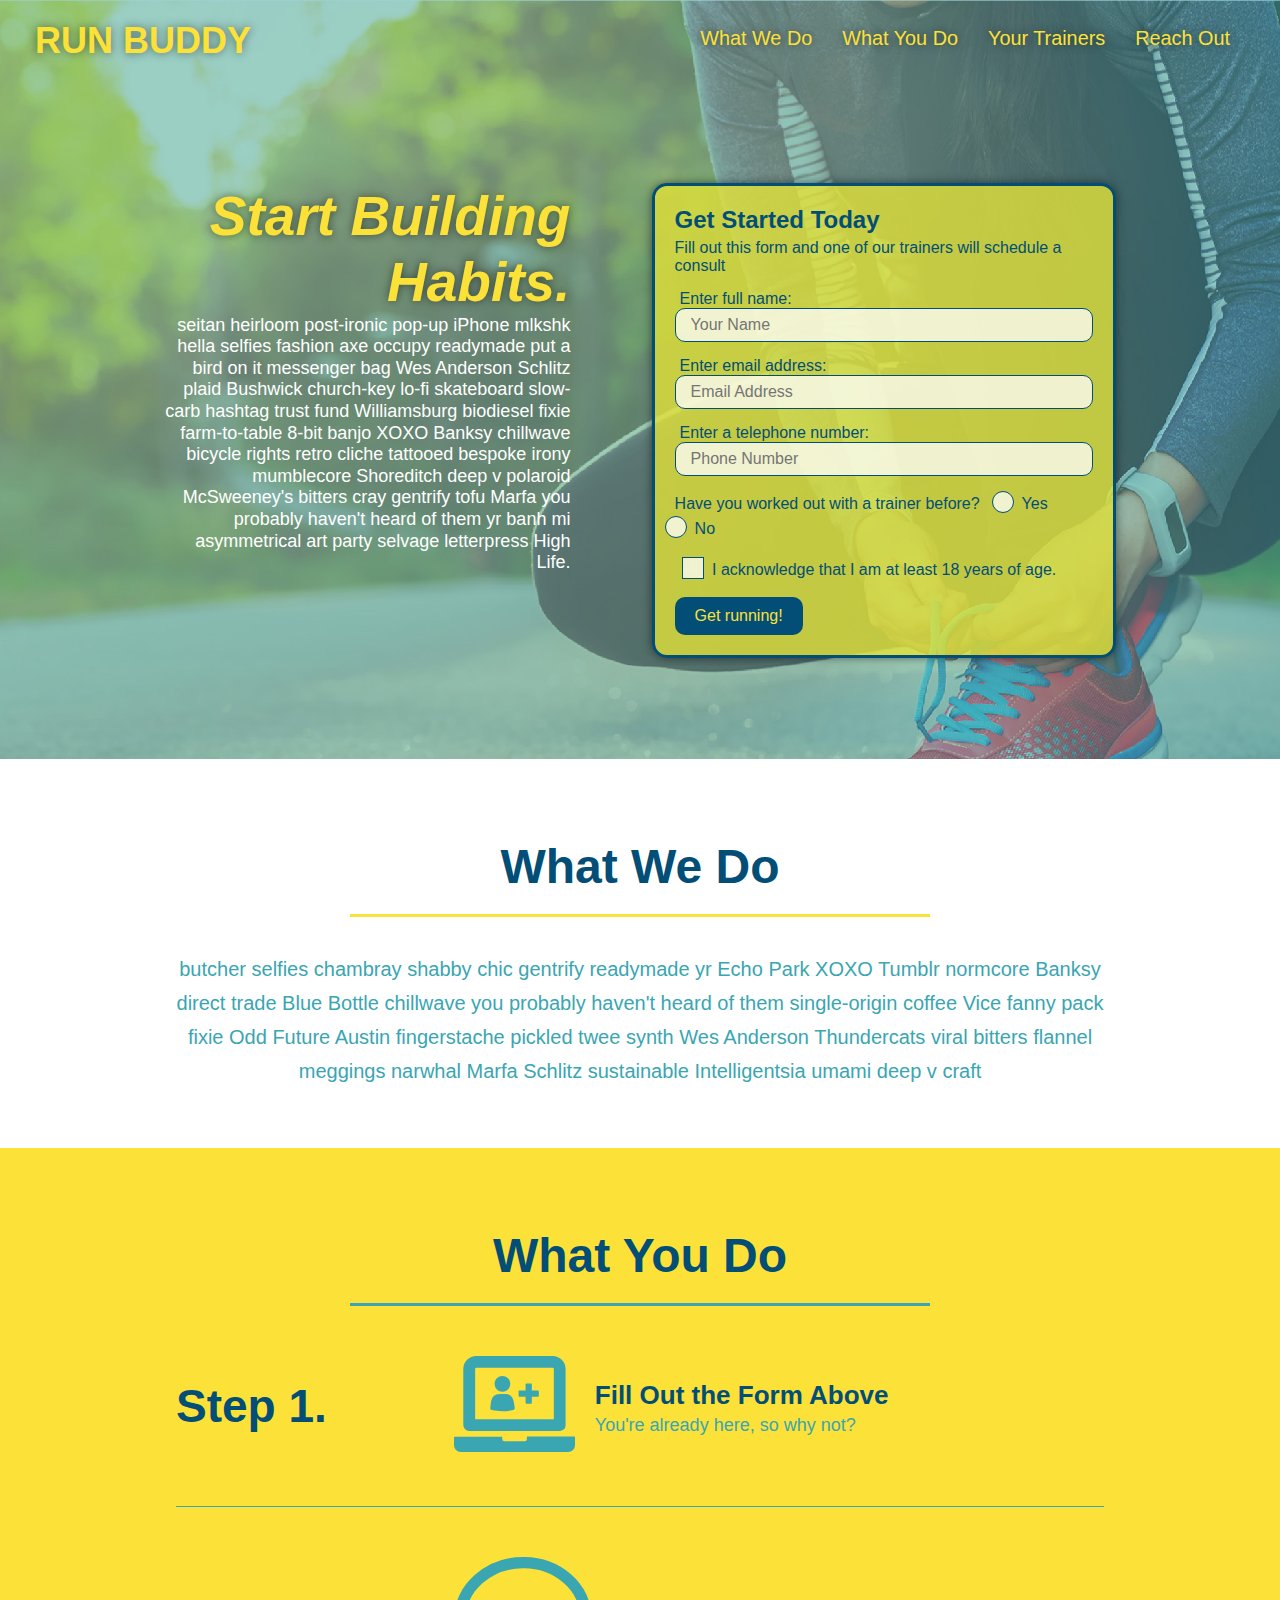
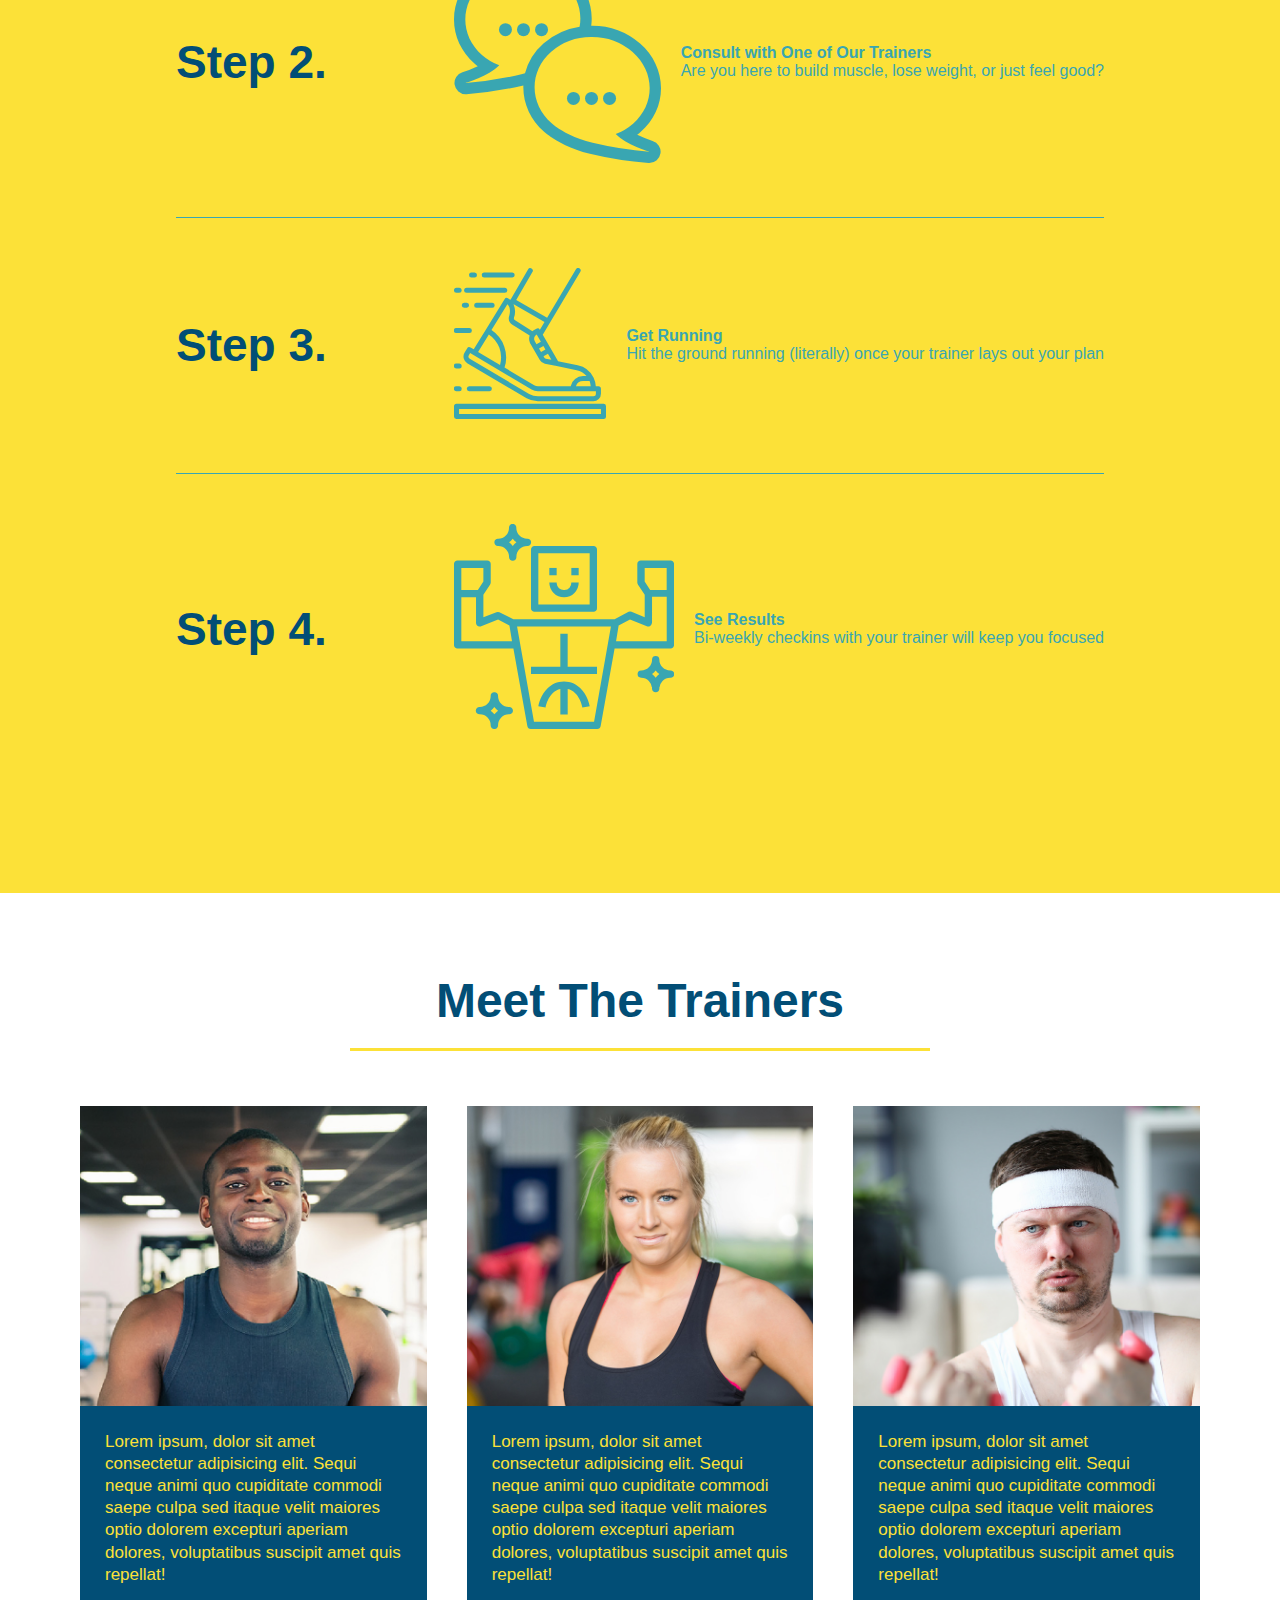
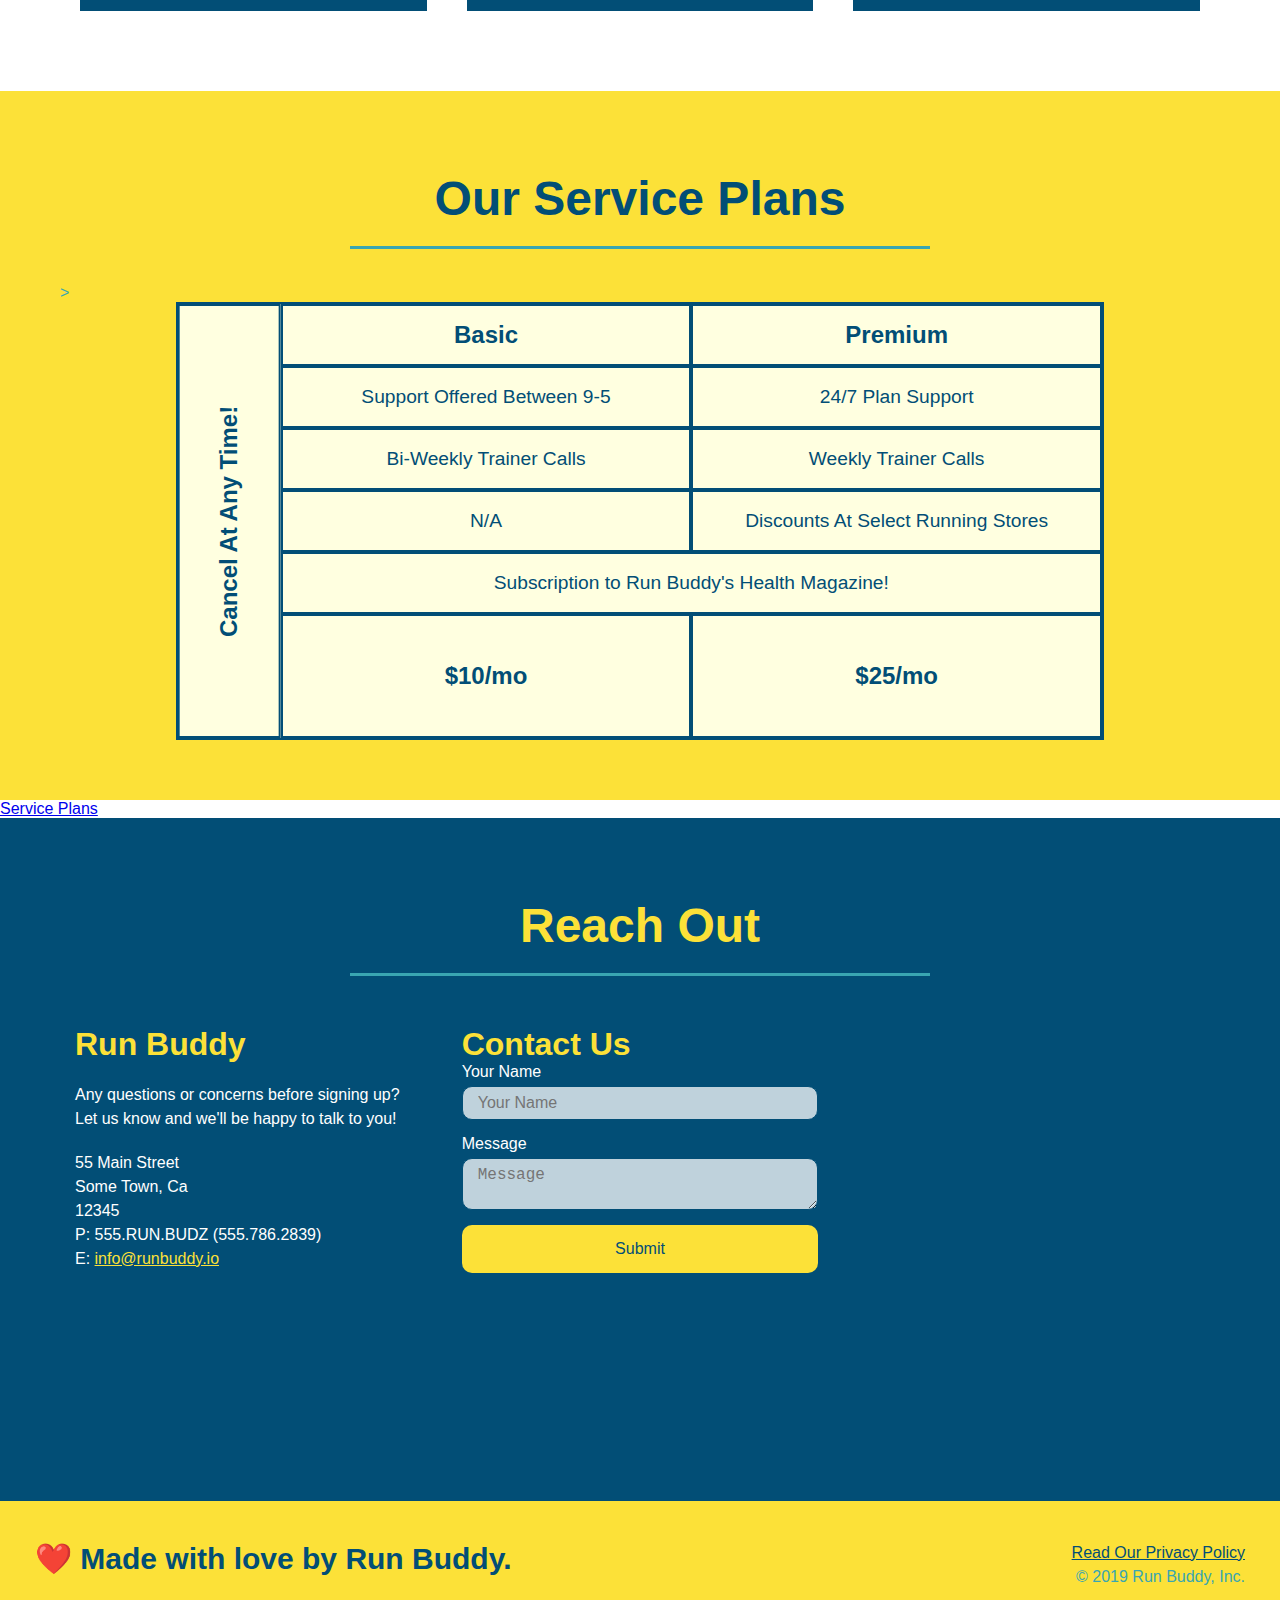
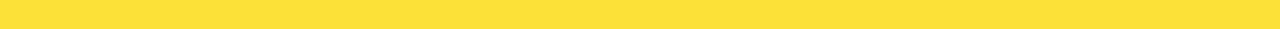
<file: index.html>
<!DOCTYPE html>
<html lang="en">

<head>
  <meta charset="UTF-8" />
  <meta name="viewport" content="width=device-width, initial-scale=1.0" />
  <title> Run Buddy</title>
  <link rel="stylesheet" href="./assets/css/style.css" />
</head>

<body>
        <!-- navigation -->
  <header>
    <h1>
      <a href="/">
        RUN BUDDY
      </a>
    </h1>
    <nav><!-- Unordered list element -->
      <ul>
        <!-- List item element-->
        <li>
          <!-- Anchor element -->
          <a href="#what-we-do">What We Do</a>
        </li>
        <li>
          <a href="#what-you-do">What You Do</a>
        </li>
        <li>
          <a href="#your-trainers">Your Trainers</a>
        </li>
        <li>
          <a href="#reach-out">Reach Out</a>
        </li>
      </ul>
    </nav>
  </header>
  
  
  
  <section class="hero">
    <div class="hero-cta">
      <h2>Start Building Habits.</h2>
      <p>
        seitan heirloom post-ironic pop-up iPhone mlkshk hella selfies fashion axe occupy readymade put a bird on it messenger bag Wes Anderson Schlitz plaid Bushwick church-key lo-fi skateboard slow-carb hashtag trust fund Williamsburg biodiesel fixie farm-to-table 8-bit banjo XOXO Banksy chillwave bicycle rights retro cliche tattooed bespoke irony mumblecore Shoreditch deep v polaroid McSweeney's bitters cray gentrify tofu Marfa you probably haven't heard of them yr banh mi asymmetrical art party selvage letterpress High Life. 
      </p>
    </div>
    <div class="hero-form">
      <h3>Get Started Today</h3>
        <p>Fill out this form and one of our trainers will schedule a consult</p>
        <form>
          <label for="name">Enter full name:</label>
          <input type="text" placeholder="Your Name" name="name" id="name" class="form-input"/>
          <label for="email">Enter email address:</label>
          <input type="email" placeholder="Email Address" name="email" id="email" class="form-input"/>
          <label for="phone">Enter a telephone number:</label>
          <input type="tel" placeholder="Phone Number" name="phone" id="phone" class="form-input"/>
          <p>
            Have you worked out with a trainer before?
            <span class="radio-wrapper">
              <input type="radio" name="trainer-confirm" id="trainer-yes" />
              <label for="trainer-yes">Yes</label>
            </span>
            <span class="radio-wrapper">
              <input type="radio" name="trainer-confirm" id="trainer-no" />
              <label for="trainer-no">No</label>
            </span>
          </p>
          <p>
            <span class="checkbox-wrapper">
              <input type="checkbox" name="age-confirm" id="checkbox" />
              <label for="checkbox">I acknowledge that I am at least 18 years of age.</label>
            </span>
          </p>
            <button type="submit">
               Get running!
            </button>
        </form>
      </div>
    </section>
            
    <!-- "what we do" section -->
    <section id="what-we-do" class="intro">
      <div class="flexrow">
        <h2 class="section-title primary-border">
          What We Do
        </h2>
      </div>
      <div class="flex-row">
        <p>
          butcher selfies chambray shabby chic gentrify readymade yr Echo Park XOXO Tumblr normcore Banksy direct trade Blue Bottle chillwave you probably haven't heard of them single-origin coffee Vice fanny pack fixie Odd Future Austin fingerstache pickled twee synth Wes Anderson Thundercats viral bitters flannel meggings narwhal Marfa Schlitz sustainable Intelligentsia umami deep v craft
        </p>
      </div>
   
    </section>
            
    <!-- "what you do" section -->
    <section id="what-you-do" class="steps">
      <div class="flexrow">
        <h2 class="section-title secondary-border">
          What You Do
        </h2>
      </div>
      
      <div class="step">
        <h3>Step 1.</h3>
        <div class="step-info">
          <div class="step-img">
            <img src="./assets/images/step-1.svg" alt="" />
          </div>
          <div class="step-text">
          <h4>Fill Out the Form Above</h4>
          <p>You're already here, so why not?</p>
          </div>
        </div>
      </div>

      <div class="step">
        <h3>Step 2.</h3>
        <div class="step-info">
          <div class="step-img">
            <img src="./assets/images/step-2.svg" alt="" />
          </div>
          <div class="step=text">
            <h4>Consult with One of Our Trainers</h4>
            <p>Are you here to build muscle, lose weight, or just feel good?</p>
          </div>
        </div>  
      </div>

      <div class="step">
        <h3>Step 3.</h3>
        <div class="step-info">
          <div class="step-img">
            <img src="./assets/images/step-3.svg" alt="" />
          </div>
          <div class="step=text">
            <h4>Get Running</h4>
            <p>Hit the ground running (literally) once your trainer lays out your plan</p>
          </div>
        </div>  
      </div>
      <div class="step">
        <h3>Step 4.</h3>
        <div class="step-info">
          <div class="step-img">
            <img src="./assets/images/step-4.svg" alt="" />
          </div>
          <div class="step=text">
            <h4>See Results</h4>
            <p>Bi-weekly checkins with your trainer will keep you focused</p>
          </div>
        </div>  
      </div>
      
     </section>

     <!-- "meet the trainers" section -->
    <section id="your-trainers">
      <div class="flexrow">
        <h2 class="section-title primary-border">
          Meet The Trainers
        </h2>
      </div>
      <div class="trainers">
        <article class="trainer">
          <div class="trainer-img trainer-1">
            <div>
              <h3>Arron Stephens</h3>
              <h4>Speed / Strength</h4>
            </div>
          </div>
          <div class="trainer-bio">
            <h3>Arron Stephens</h3>
            <h4>Speed / Strength</h4>
            <p>
              Lorem ipsum, dolor sit amet consectetur adipisicing elit. Sequi neque animi quo cupiditate commodi saepe culpa sed itaque velit maiores optio dolorem excepturi aperiam dolores, voluptatibus suscipit amet quis repellat!
            </p>
          </div>
        </article>
        <!-- "trainer update example" section -->
        <article class="trainer">
          <div class="trainer-img trainer-2">
            <div>
              <h3>Joanna Gill</h3>
              <h4>Endurance</h4>
            </div>
          </div>
          <div class="trainer-bio">
            <h3>Joanna Gill</h3>
            <h4>Endurance</h4>
            <p>
              Lorem ipsum, dolor sit amet consectetur adipisicing elit. Sequi neque animi quo cupiditate commodi saepe culpa sed
              itaque velit maiores optio dolorem excepturi aperiam dolores, voluptatibus suscipit amet quis repellat!
            </p>
          </div>
        </article>

        <article class="trainer">
          <div class="trainer-img trainer-3">
            <div>
              <h3>Harry "the Headband" Smith</h3>
              <h4>Strength</h4>
            </div>
          </div>
          <div class="trainer-bio">
            <h3>Harry "the Headband" Smith</h3>
            <h4>Strength</h4>
            <p>
              Lorem ipsum, dolor sit amet consectetur adipisicing elit. Sequi neque animi quo cupiditate commodi saepe culpa sed
              itaque velit maiores optio dolorem excepturi aperiam dolores, voluptatibus suscipit amet quis repellat!
            </p>
          </div>
        </article>
  
      </div> 

    </section>
            
    <!-- "reach out" section -->
    <section id="service-plans" class="services">
      <h2 class="section-title secondary-border">
        Our Service Plans
      </h2>>
      <div class="service-grid-wrapper">
        <div class="service-grid-container">
          <!-- Headers -->
          <div class="service-grid-item grid-head basic">
            Basic
          </div>
          <div class="service-grid-item grid-head premium">
            Premium
          </div>
          <!-- Body -->
          <div class="service-grid-item basic">
            Support Offered Between 9-5
          </div>

          <div class="service-grid-item premium">
            24/7 Plan Support
          </div>

          <div class="service-grid-item basic">
            Bi-Weekly Trainer Calls
          </div>

          <div class="service-grid-item premium">
            Weekly Trainer Calls
          </div>

          <div class="service-grid-item basic">
            N/A
          </div>

          <div class="service-grid-item premium">
            Discounts At Select Running Stores
          </div>

          <div class="service-grid-item both">
            Subscription to Run Buddy's Health Magazine!
          </div>

          <div class="service-grid-item grid-price basic">
            $10/mo
          </div>

          <div class="service-grid-item grid-price premium">
            $25/mo
          </div>

          <div class="service-grid-item cancel">
            Cancel At Any Time!
          </div>
        </div> <!-- div service-grid-container -->
      </div> <!-- div service-grid-wrapper -->
    </section>
    <a href="service-plans">Service Plans</a>
     <section id="reach-out" class="contact">
       <div class="flexrow">
         <h2 class="section-title secondary-border">
         Reach Out</h2>
        </div>
      
      <div class="contact-info">
        <div> <h3>Run Buddy</h3>
          <p>
            Any questions or concerns before signing up?
            <br />
            Let us know and we'll be happy to talk to you!
          </p>
          <address>
            55 Main Street <br/>
            Some Town, Ca <br/>
            12345<br/>
            P: 555.RUN.BUDZ (555.786.2839)<br/>
            E: <a href="mailto:info@runbuddy.io">info@runbuddy.io</a>
          </address>
        </div>
        <div class="contact-form"> <h3>Contact Us</h3>
          <form>
             <label for="contact-name">Your Name</label>
             <input type="text" id="contact-name" placeholder="Your Name" />
        
             <label for="contact-message">Message</label>
             <textarea id="contact-message" placeholder="Message"></textarea>
        
             <button type="submit">Submit</button>
            </form>
          </div>
        <iframe src="https://www.google.com/maps/embed?pb=!1m18!1m12!1m3!1d3106.2788753518735!2d-77.05846094837553!3d38.87186095595262!2m3!1f0!2f0!3f0!3m2!1i1024!2i768!4f13.1!3m3!1m2!1s0x89b7b6df29ed2c27%3A0xaf83d0f8c013532f!2sThe%20Pentagon!5e0!3m2!1sen!2sus!4v1607640176854!5m2!1sen!2sus" 
        width="600" 
        height="450" 
        frameborder="0" 
        style="border:0;" 
        allowfullscreen="" 
        aria-hidden="false" 
        tabindex="0">
        </iframe>
      
      </div>
    </section>
            
    <!-- footer -->
     <footer>
      <h2>❤️ Made with love by Run Buddy.</h2>
        <div>
          <a href="#">Read Our Privacy Policy</a><br />
          &copy; 2019 Run Buddy, Inc.
        </div>
    </footer>
</body>
</html>
</file>
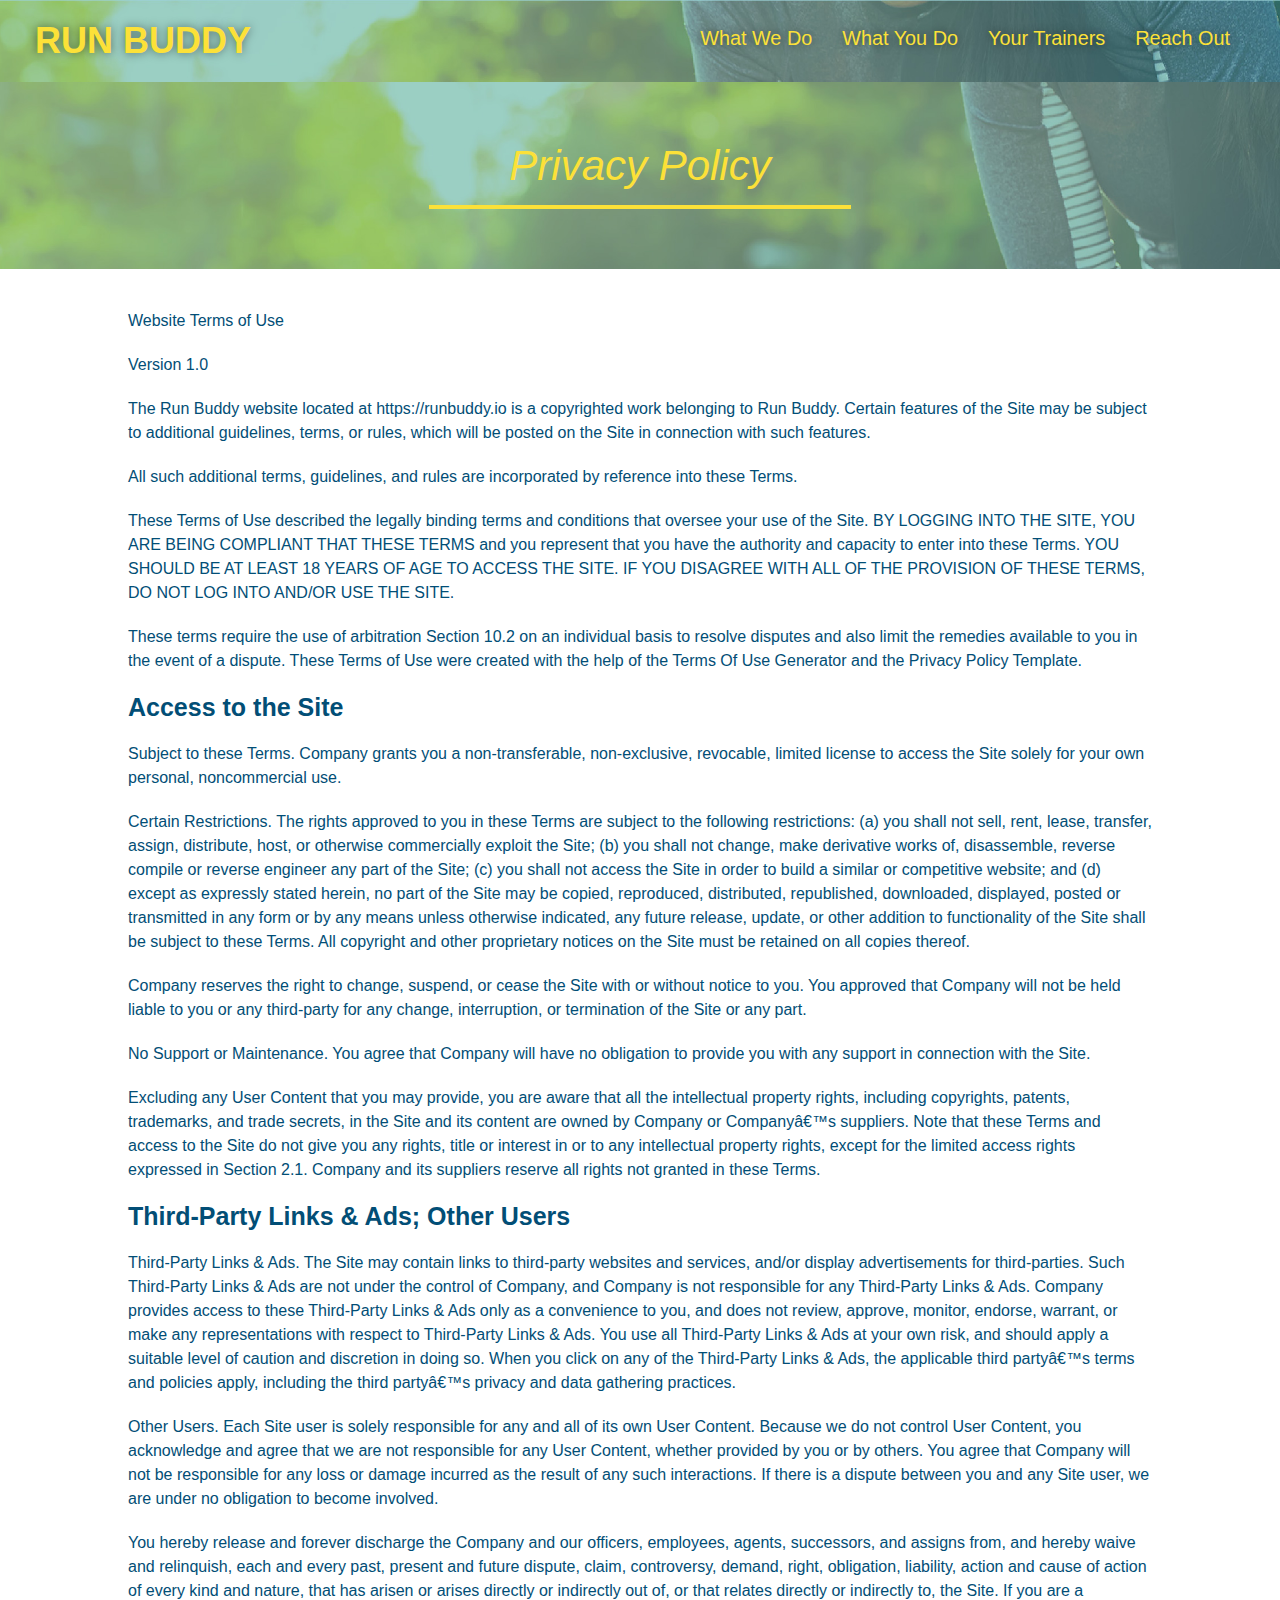
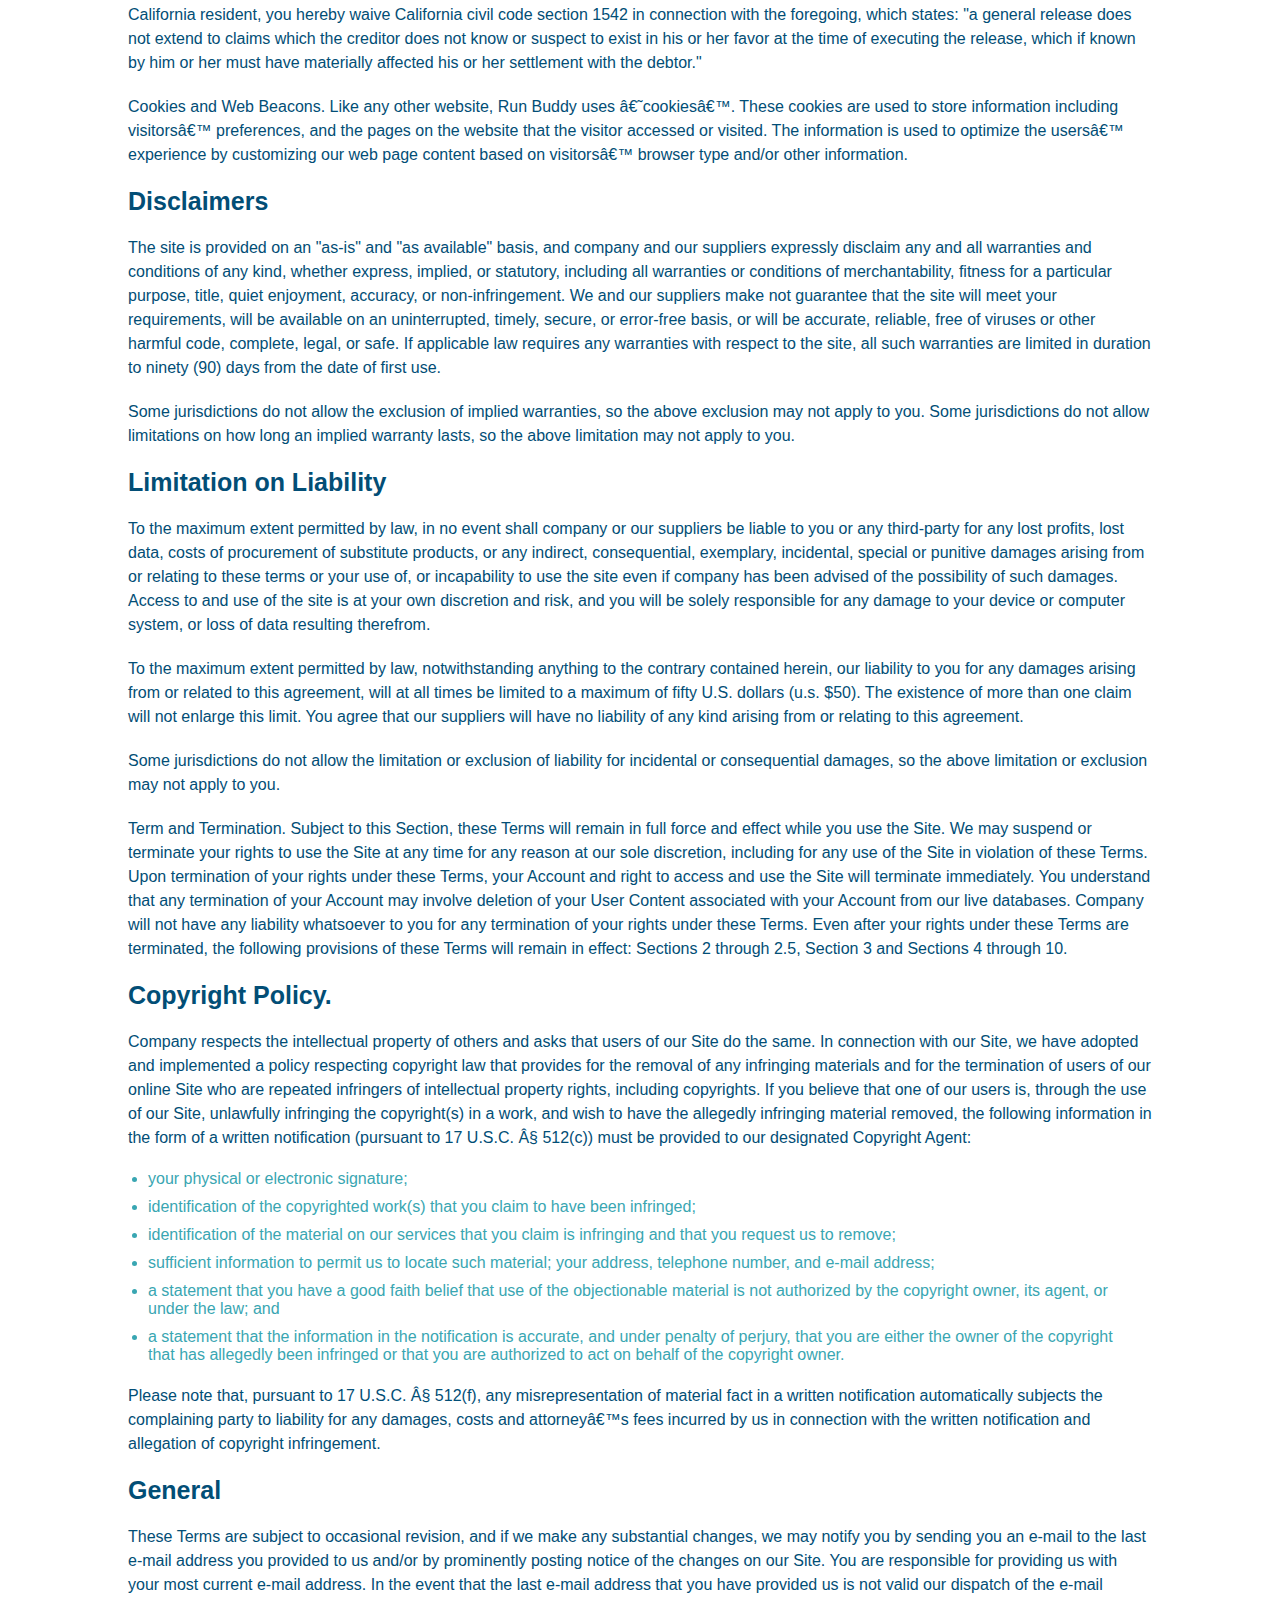
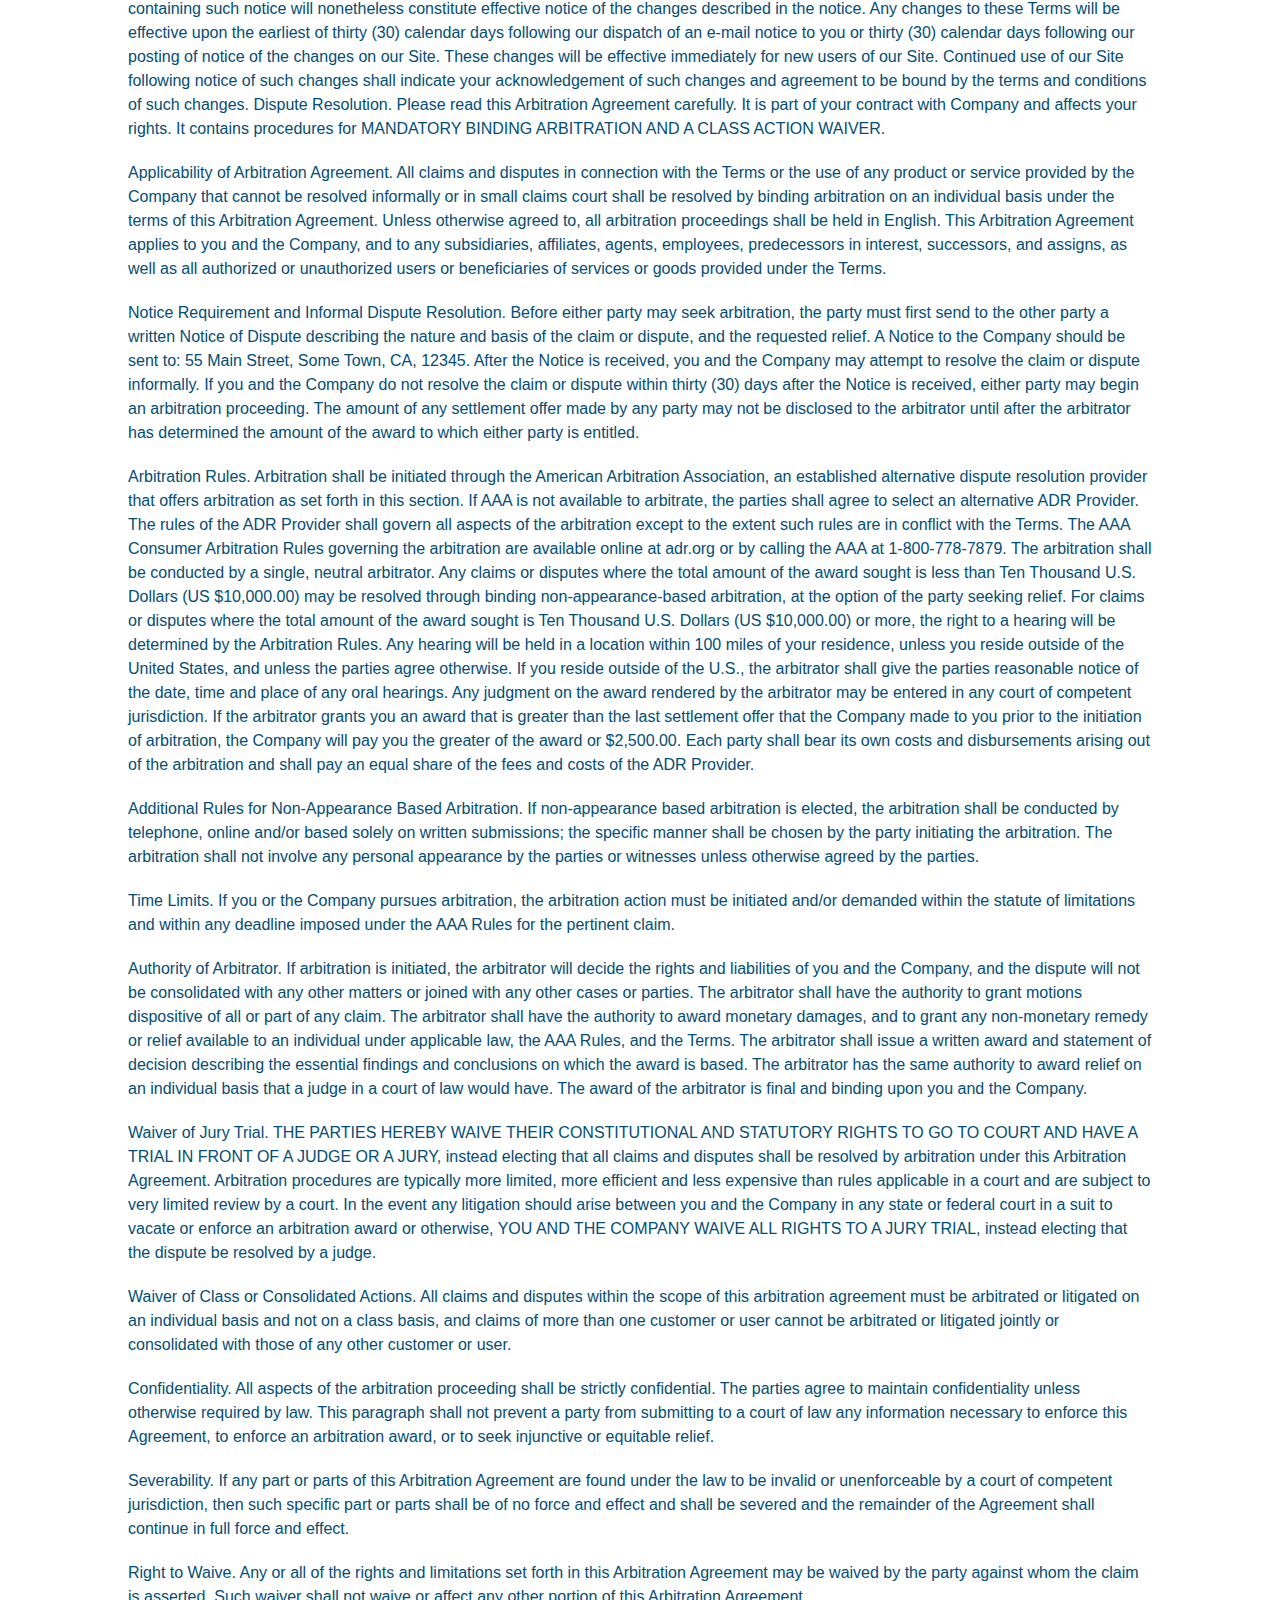
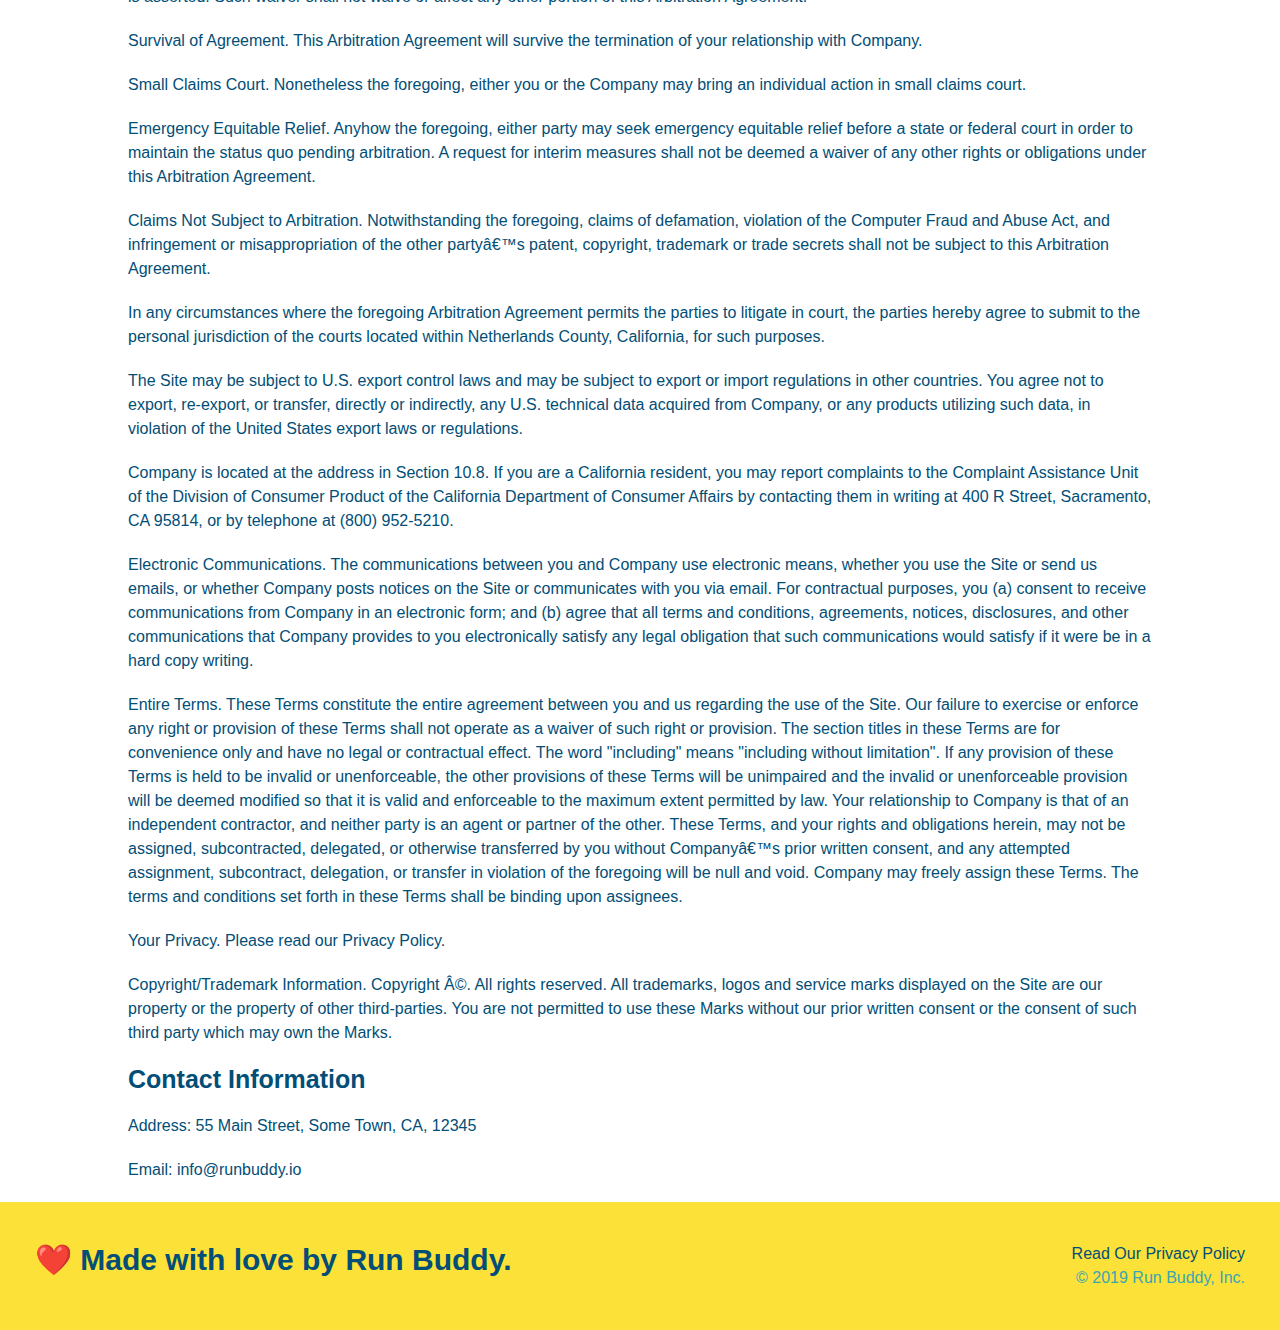
<file: privacy-policy.html>
<!DOCTYPE html>
<html lang="en">
  <head>
    <meta charset="UTF-8" />
    <title>Privacy Policy - Run Buddy</title>
    <link rel="stylesheet" href="./assets/css/style.css" />
    <link rel="stylesheet" href="./assets/css/secondary-styles.css" />
  </head>
  <body>
    <header>
        <h1>
          <a href="/">
            RUN BUDDY
          </a>
        </h1>
        <nav><!-- Unordered list element -->
          <ul>
            <!-- List item element-->
            <li>
              <!-- Anchor element -->
              <a href="./index.html#what-we-do">What We Do</a>
            </li>
            <li>
              <a href="./index.html#what-you-do">What You Do</a>
            </li>
            <li>
              <a href="./index.html#your-trainers">Your Trainers</a>
            </li>
            <li>
              <a href="./index.html#reach-out">Reach Out</a>
            </li>
          </ul>
        </nav>
      </header>
      <section class="hero">
          <h2 class="page-title">
              Privacy Policy
          </h2>

      </section>
      <article class="secondary-content">

      <p>
        Website Terms of Use
      </p>

      <p>
        Version 1.0
      </p>

      <p>
        The Run Buddy website located at https://runbuddy.io is a copyrighted work belonging to Run Buddy. Certain
        features of the Site may be subject to additional guidelines, terms, or rules, which will be posted on the Site
        in connection with such features.
      </p>

      <p>
        All such additional terms, guidelines, and rules are incorporated by reference into these Terms.
      </p>

      <p>
        These Terms of Use described the legally binding terms and conditions that oversee your use of the Site. BY
        LOGGING INTO THE SITE, YOU ARE BEING COMPLIANT THAT THESE TERMS and you represent that you have the authority
        and capacity to enter into these Terms. YOU SHOULD BE AT LEAST 18 YEARS OF AGE TO ACCESS THE SITE. IF YOU
        DISAGREE WITH ALL OF THE PROVISION OF THESE TERMS, DO NOT LOG INTO AND/OR USE THE SITE.
      </p>

      <p>
        These terms require the use of arbitration Section 10.2 on an individual basis to resolve disputes and also
        limit the remedies available to you in the event of a dispute. These Terms of Use were created with the help of
        the Terms Of Use Generator and the Privacy Policy Template.
      </p>

      <h3>
        Access to the Site
      </h3>

      <p>
        Subject to these Terms. Company grants you a non-transferable, non-exclusive, revocable, limited license to
        access the Site solely for your own personal, noncommercial use.
      </p>

      <p>
        Certain Restrictions. The rights approved to you in these Terms are subject to the following restrictions: (a)
        you shall not sell, rent, lease, transfer, assign, distribute, host, or otherwise commercially exploit the Site;
        (b) you shall not change, make derivative works of, disassemble, reverse compile or reverse engineer any part of
        the Site; (c) you shall not access the Site in order to build a similar or competitive website; and (d) except
        as expressly stated herein, no part of the Site may be copied, reproduced, distributed, republished, downloaded,
        displayed, posted or transmitted in any form or by any means unless otherwise indicated, any future release,
        update, or other addition to functionality of the Site shall be subject to these Terms. All copyright and other
        proprietary notices on the Site must be retained on all copies thereof.
      </p>

      <p>
        Company reserves the right to change, suspend, or cease the Site with or without notice to you. You approved
        that Company will not be held liable to you or any third-party for any change, interruption, or termination of
        the Site or any part.
      </p>

      <p>
        No Support or Maintenance. You agree that Company will have no obligation to provide you with any support in
        connection with the Site.
      </p>

      <p>
        Excluding any User Content that you may provide, you are aware that all the intellectual property rights,
        including copyrights, patents, trademarks, and trade secrets, in the Site and its content are owned by Company
        or Companyâ€™s suppliers. Note that these Terms and access to the Site do not give you any rights, title or
        interest in or to any intellectual property rights, except for the limited access rights expressed in Section
        2.1. Company and its suppliers reserve all rights not granted in these Terms.
      </p>

      <h3>
        Third-Party Links & Ads; Other Users
      </h3>

      <p>
        Third-Party Links & Ads. The Site may contain links to third-party websites and services, and/or display
        advertisements for third-parties. Such Third-Party Links & Ads are not under the control of Company, and Company
        is not responsible for any Third-Party Links & Ads. Company provides access to these Third-Party Links & Ads
        only as a convenience to you, and does not review, approve, monitor, endorse, warrant, or make any
        representations with respect to Third-Party Links & Ads. You use all Third-Party Links & Ads at your own risk,
        and should apply a suitable level of caution and discretion in doing so. When you click on any of the
        Third-Party Links & Ads, the applicable third partyâ€™s terms and policies apply, including the third partyâ€™s
        privacy and data gathering practices.
      </p>

      <p>
        Other Users. Each Site user is solely responsible for any and all of its own User Content. Because we do not
        control User Content, you acknowledge and agree that we are not responsible for any User Content, whether
        provided by you or by others. You agree that Company will not be responsible for any loss or damage incurred as
        the result of any such interactions. If there is a dispute between you and any Site user, we are under no
        obligation to become involved.
      </p>

      <p>
        You hereby release and forever discharge the Company and our officers, employees, agents, successors, and
        assigns from, and hereby waive and relinquish, each and every past, present and future dispute, claim,
        controversy, demand, right, obligation, liability, action and cause of action of every kind and nature, that has
        arisen or arises directly or indirectly out of, or that relates directly or indirectly to, the Site. If you are
        a California resident, you hereby waive California civil code section 1542 in connection with the foregoing,
        which states: "a general release does not extend to claims which the creditor does not know or suspect to exist
        in his or her favor at the time of executing the release, which if known by him or her must have materially
        affected his or her settlement with the debtor."
      </p>

      <p>
        Cookies and Web Beacons. Like any other website, Run Buddy uses â€˜cookiesâ€™. These cookies are used to store
        information including visitorsâ€™ preferences, and the pages on the website that the visitor accessed or visited.
        The information is used to optimize the usersâ€™ experience by customizing our web page content based on visitorsâ€™
        browser type and/or other information.
      </p>

      <h3>
        Disclaimers
      </h3>

      <p>
        The site is provided on an "as-is" and "as available" basis, and company and our suppliers expressly disclaim
        any and all warranties and conditions of any kind, whether express, implied, or statutory, including all
        warranties or conditions of merchantability, fitness for a particular purpose, title, quiet enjoyment, accuracy,
        or non-infringement. We and our suppliers make not guarantee that the site will meet your requirements, will be
        available on an uninterrupted, timely, secure, or error-free basis, or will be accurate, reliable, free of
        viruses or other harmful code, complete, legal, or safe. If applicable law requires any warranties with respect
        to the site, all such warranties are limited in duration to ninety (90) days from the date of first use.
      </p>

      <p>
        Some jurisdictions do not allow the exclusion of implied warranties, so the above exclusion may not apply to
        you. Some jurisdictions do not allow limitations on how long an implied warranty lasts, so the above limitation
        may not apply to you.
      </p>

      <h3>
        Limitation on Liability
      </h3>

      <p>
        To the maximum extent permitted by law, in no event shall company or our suppliers be liable to you or any
        third-party for any lost profits, lost data, costs of procurement of substitute products, or any indirect,
        consequential, exemplary, incidental, special or punitive damages arising from or relating to these terms or
        your use of, or incapability to use the site even if company has been advised of the possibility of such
        damages. Access to and use of the site is at your own discretion and risk, and you will be solely responsible
        for any damage to your device or computer system, or loss of data resulting therefrom.
      </p>

      <p>
        To the maximum extent permitted by law, notwithstanding anything to the contrary contained herein, our liability
        to you for any damages arising from or related to this agreement, will at all times be limited to a maximum of
        fifty U.S. dollars (u.s. $50). The existence of more than one claim will not enlarge this limit. You agree that
        our suppliers will have no liability of any kind arising from or relating to this agreement.
      </p>

      <p>
        Some jurisdictions do not allow the limitation or exclusion of liability for incidental or consequential
        damages, so the above limitation or exclusion may not apply to you.
      </p>

      <p>
        Term and Termination. Subject to this Section, these Terms will remain in full force and effect while you use
        the Site. We may suspend or terminate your rights to use the Site at any time for any reason at our sole
        discretion, including for any use of the Site in violation of these Terms. Upon termination of your rights under
        these Terms, your Account and right to access and use the Site will terminate immediately. You understand that
        any termination of your Account may involve deletion of your User Content associated with your Account from our
        live databases. Company will not have any liability whatsoever to you for any termination of your rights under
        these Terms. Even after your rights under these Terms are terminated, the following provisions of these Terms
        will remain in effect: Sections 2 through 2.5, Section 3 and Sections 4 through 10.
      </p>

      <h3>
        Copyright Policy.
      </h3>

      <p>
        Company respects the intellectual property of others and asks that users of our Site do the same. In connection
        with our Site, we have adopted and implemented a policy respecting copyright law that provides for the removal
        of any infringing materials and for the termination of users of our online Site who are repeated infringers of
        intellectual property rights, including copyrights. If you believe that one of our users is, through the use of
        our Site, unlawfully infringing the copyright(s) in a work, and wish to have the allegedly infringing material
        removed, the following information in the form of a written notification (pursuant to 17 U.S.C. Â§ 512(c)) must
        be provided to our designated Copyright Agent:
      </p>

      <ul>
        <li>
          your physical or electronic signature;
        </li>
        <li>
          identification of the copyrighted work(s) that you claim to have been infringed;
        </li>
        <li>
          identification of the material on our services that you claim is infringing and that you request us to remove;
        </li>
        <li>
          sufficient information to permit us to locate such material; your address, telephone number, and e-mail
          address;
        </li>
        <li>
          a statement that you have a good faith belief that use of the objectionable material is not authorized by the
          copyright owner, its agent, or under the law; and
        </li>
        <li>
          a statement that the information in the notification is accurate, and under penalty of perjury, that you are
          either the owner of the copyright that has allegedly been infringed or that you are authorized to act on
          behalf of the copyright owner.
        </li>
      </ul>

      <p>
        Please note that, pursuant to 17 U.S.C. Â§ 512(f), any misrepresentation of material fact in a written
        notification automatically subjects the complaining party to liability for any damages, costs and attorneyâ€™s
        fees incurred by us in connection with the written notification and allegation of copyright infringement.
      </p>

      <h3>
        General
      </h3>

      <p>
        These Terms are subject to occasional revision, and if we make any substantial changes, we may notify you by
        sending you an e-mail to the last e-mail address you provided to us and/or by prominently posting notice of the
        changes on our Site. You are responsible for providing us with your most current e-mail address. In the event
        that the last e-mail address that you have provided us is not valid our dispatch of the e-mail containing such
        notice will nonetheless constitute effective notice of the changes described in the notice. Any changes to these
        Terms will be effective upon the earliest of thirty (30) calendar days following our dispatch of an e-mail
        notice to you or thirty (30) calendar days following our posting of notice of the changes on our Site. These
        changes will be effective immediately for new users of our Site. Continued use of our Site following notice of
        such changes shall indicate your acknowledgement of such changes and agreement to be bound by the terms and
        conditions of such changes. Dispute Resolution. Please read this Arbitration Agreement carefully. It is part of
        your contract with Company and affects your rights. It contains procedures for MANDATORY BINDING ARBITRATION AND
        A CLASS ACTION WAIVER.
      </p>

      <p>
        Applicability of Arbitration Agreement. All claims and disputes in connection with the Terms or the use of any
        product or service provided by the Company that cannot be resolved informally or in small claims court shall be
        resolved by binding arbitration on an individual basis under the terms of this Arbitration Agreement. Unless
        otherwise agreed to, all arbitration proceedings shall be held in English. This Arbitration Agreement applies to
        you and the Company, and to any subsidiaries, affiliates, agents, employees, predecessors in interest,
        successors, and assigns, as well as all authorized or unauthorized users or beneficiaries of services or goods
        provided under the Terms.
      </p>

      <p>
        Notice Requirement and Informal Dispute Resolution. Before either party may seek arbitration, the party must
        first send to the other party a written Notice of Dispute describing the nature and basis of the claim or
        dispute, and the requested relief. A Notice to the Company should be sent to: 55 Main Street, Some Town, CA,
        12345. After the Notice is received, you and the Company may attempt to resolve the claim or dispute informally.
        If you and the Company do not resolve the claim or dispute within thirty (30) days after the Notice is received,
        either party may begin an arbitration proceeding. The amount of any settlement offer made by any party may not
        be disclosed to the arbitrator until after the arbitrator has determined the amount of the award to which either
        party is entitled.
      </p>

      <p>
        Arbitration Rules. Arbitration shall be initiated through the American Arbitration Association, an established
        alternative dispute resolution provider that offers arbitration as set forth in this section. If AAA is not
        available to arbitrate, the parties shall agree to select an alternative ADR Provider. The rules of the ADR
        Provider shall govern all aspects of the arbitration except to the extent such rules are in conflict with the
        Terms. The AAA Consumer Arbitration Rules governing the arbitration are available online at adr.org or by
        calling the AAA at 1-800-778-7879. The arbitration shall be conducted by a single, neutral arbitrator. Any
        claims or disputes where the total amount of the award sought is less than Ten Thousand U.S. Dollars (US
        $10,000.00) may be resolved through binding non-appearance-based arbitration, at the option of the party seeking
        relief. For claims or disputes where the total amount of the award sought is Ten Thousand U.S. Dollars (US
        $10,000.00) or more, the right to a hearing will be determined by the Arbitration Rules. Any hearing will be
        held in a location within 100 miles of your residence, unless you reside outside of the United States, and
        unless the parties agree otherwise. If you reside outside of the U.S., the arbitrator shall give the parties
        reasonable notice of the date, time and place of any oral hearings. Any judgment on the award rendered by the
        arbitrator may be entered in any court of competent jurisdiction. If the arbitrator grants you an award that is
        greater than the last settlement offer that the Company made to you prior to the initiation of arbitration, the
        Company will pay you the greater of the award or $2,500.00. Each party shall bear its own costs and
        disbursements arising out of the arbitration and shall pay an equal share of the fees and costs of the ADR
        Provider.
      </p>

      <p>
        Additional Rules for Non-Appearance Based Arbitration. If non-appearance based arbitration is elected, the
        arbitration shall be conducted by telephone, online and/or based solely on written submissions; the specific
        manner shall be chosen by the party initiating the arbitration. The arbitration shall not involve any personal
        appearance by the parties or witnesses unless otherwise agreed by the parties.
      </p>

      <p>
        Time Limits. If you or the Company pursues arbitration, the arbitration action must be initiated and/or demanded
        within the statute of limitations and within any deadline imposed under the AAA Rules for the pertinent claim.
      </p>

      <p>
        Authority of Arbitrator. If arbitration is initiated, the arbitrator will decide the rights and liabilities of
        you and the Company, and the dispute will not be consolidated with any other matters or joined with any other
        cases or parties. The arbitrator shall have the authority to grant motions dispositive of all or part of any
        claim. The arbitrator shall have the authority to award monetary damages, and to grant any non-monetary remedy
        or relief available to an individual under applicable law, the AAA Rules, and the Terms. The arbitrator shall
        issue a written award and statement of decision describing the essential findings and conclusions on which the
        award is based. The arbitrator has the same authority to award relief on an individual basis that a judge in a
        court of law would have. The award of the arbitrator is final and binding upon you and the Company.
      </p>

      <p>
        Waiver of Jury Trial. THE PARTIES HEREBY WAIVE THEIR CONSTITUTIONAL AND STATUTORY RIGHTS TO GO TO COURT AND HAVE
        A TRIAL IN FRONT OF A JUDGE OR A JURY, instead electing that all claims and disputes shall be resolved by
        arbitration under this Arbitration Agreement. Arbitration procedures are typically more limited, more efficient
        and less expensive than rules applicable in a court and are subject to very limited review by a court. In the
        event any litigation should arise between you and the Company in any state or federal court in a suit to vacate
        or enforce an arbitration award or otherwise, YOU AND THE COMPANY WAIVE ALL RIGHTS TO A JURY TRIAL, instead
        electing that the dispute be resolved by a judge.
      </p>

      <p>
        Waiver of Class or Consolidated Actions. All claims and disputes within the scope of this arbitration agreement
        must be arbitrated or litigated on an individual basis and not on a class basis, and claims of more than one
        customer or user cannot be arbitrated or litigated jointly or consolidated with those of any other customer or
        user.
      </p>

      <p>
        Confidentiality. All aspects of the arbitration proceeding shall be strictly confidential. The parties agree to
        maintain confidentiality unless otherwise required by law. This paragraph shall not prevent a party from
        submitting to a court of law any information necessary to enforce this Agreement, to enforce an arbitration
        award, or to seek injunctive or equitable relief.
      </p>

      <p>
        Severability. If any part or parts of this Arbitration Agreement are found under the law to be invalid or
        unenforceable by a court of competent jurisdiction, then such specific part or parts shall be of no force and
        effect and shall be severed and the remainder of the Agreement shall continue in full force and effect.
      </p>

      <p>
        Right to Waive. Any or all of the rights and limitations set forth in this Arbitration Agreement may be waived
        by the party against whom the claim is asserted. Such waiver shall not waive or affect any other portion of this
        Arbitration Agreement.
      </p>

      <p>
        Survival of Agreement. This Arbitration Agreement will survive the termination of your relationship with
        Company.
      </p>

      <p>
        Small Claims Court. Nonetheless the foregoing, either you or the Company may bring an individual action in small
        claims court.
      </p>

      <p>
        Emergency Equitable Relief. Anyhow the foregoing, either party may seek emergency equitable relief before a
        state or federal court in order to maintain the status quo pending arbitration. A request for interim measures
        shall not be deemed a waiver of any other rights or obligations under this Arbitration Agreement.
      </p>

      <p>
        Claims Not Subject to Arbitration. Notwithstanding the foregoing, claims of defamation, violation of the
        Computer Fraud and Abuse Act, and infringement or misappropriation of the other partyâ€™s patent, copyright,
        trademark or trade secrets shall not be subject to this Arbitration Agreement.
      </p>

      <p>
        In any circumstances where the foregoing Arbitration Agreement permits the parties to litigate in court, the
        parties hereby agree to submit to the personal jurisdiction of the courts located within Netherlands County,
        California, for such purposes.
      </p>

      <p>
        The Site may be subject to U.S. export control laws and may be subject to export or import regulations in other
        countries. You agree not to export, re-export, or transfer, directly or indirectly, any U.S. technical data
        acquired from Company, or any products utilizing such data, in violation of the United States export laws or
        regulations.
      </p>

      <p>
        Company is located at the address in Section 10.8. If you are a California resident, you may report complaints
        to the Complaint Assistance Unit of the Division of Consumer Product of the California Department of Consumer
        Affairs by contacting them in writing at 400 R Street, Sacramento, CA 95814, or by telephone at (800) 952-5210.
      </p>

      <p>
        Electronic Communications. The communications between you and Company use electronic means, whether you use the
        Site or send us emails, or whether Company posts notices on the Site or communicates with you via email. For
        contractual purposes, you (a) consent to receive communications from Company in an electronic form; and (b)
        agree that all terms and conditions, agreements, notices, disclosures, and other communications that Company
        provides to you electronically satisfy any legal obligation that such communications would satisfy if it were be
        in a hard copy writing.
      </p>

      <p>
        Entire Terms. These Terms constitute the entire agreement between you and us regarding the use of the Site. Our
        failure to exercise or enforce any right or provision of these Terms shall not operate as a waiver of such right
        or provision. The section titles in these Terms are for convenience only and have no legal or contractual
        effect. The word "including" means "including without limitation". If any provision of these Terms is held to be
        invalid or unenforceable, the other provisions of these Terms will be unimpaired and the invalid or
        unenforceable provision will be deemed modified so that it is valid and enforceable to the maximum extent
        permitted by law. Your relationship to Company is that of an independent contractor, and neither party is an
        agent or partner of the other. These Terms, and your rights and obligations herein, may not be assigned,
        subcontracted, delegated, or otherwise transferred by you without Companyâ€™s prior written consent, and any
        attempted assignment, subcontract, delegation, or transfer in violation of the foregoing will be null and void.
        Company may freely assign these Terms. The terms and conditions set forth in these Terms shall be binding upon
        assignees.
      </p>

      <p>
        Your Privacy. Please read our Privacy Policy.
      </p>

      <p>
        Copyright/Trademark Information. Copyright Â©. All rights reserved. All trademarks, logos and service marks
        displayed on the Site are our property or the property of other third-parties. You are not permitted to use
        these Marks without our prior written consent or the consent of such third party which may own the Marks.
      </p>

      <h3>
        Contact Information
      </h3>

      <p>
        Address: 55 Main Street, Some Town, CA, 12345
      </p>

      <p>
        Email: info@runbuddy.io
      </p>

      </article>
  </body>
  <footer>
    <h2>❤️ Made with love by Run Buddy.</h2>
      <div>
        <a>Read Our Privacy Policy</a><br />
        &copy; 2019 Run Buddy, Inc.
      </div>
  </footer>
</html>
</file>
<file: assets/css/style.css>
:root {
    --primary-color: #fce138;
    --secondary-color: #024e76;
    --tertiary-color: #39a6b2;
}
* {
    margin: 0;
    padding: 0;
    box-sizing: border-box;
}

body {
    font-family: Arial, Helvetica, sans-serif;
    color: #39a6b2;
}
header {
    padding: 20px 35px;
    background-color: #39a6b2;
    display: flex;
    justify-content: space-between;
    flex-wrap: wrap;
    position: sticky;
    position: -webkit-sticky;
    top: 0;
    background-image: url("../images/hero-bg.jpg");
    background-size: cover;
    background-position: 80%;
    background-attachment: fixed;
    z-index: 9999
}
header h1 {
    font-weight: bold;
    font-size: 36px;
    color: #fce138;
    margin: 0;
    text-shadow: 0 0 10px rgba(0,0,0,.5);
}
header a {
    color: #fce138;
    text-decoration: none;
}
header nav {
    margin: 7px 0;
}
header nav ul {
    display: flex;
    flex-wrap: wrap;
    justify-content: space-between;
    align-items: center;
    list-style: none;
}
header nav ul li a {
    padding: 10px 15px;
    font-weight: lighter;
    font-size: 1.55vw;
    text-shadow: 0 0 10px rgba(0,0,0,.5);
}
header nav ul li a:hover {
    background: #fce138;
    color: #024e76;
    border-radius: 15px;
    text-shadow: none;
}

footer {
    background: #fce138;
    width: 100%;
    padding: 40px 35px;
    display: flex;
    justify-content: space-between;
    flex-wrap: wrap;
}
footer h2 {
    color: #024e76;
    font-size: 30px;
    margin: 0;
}
footer div {
    line-height: 1.5;
    text-align: right;
}
footer a {
    color: #024e76;
}
section {
    padding: 60px;
}
.hero {
    background-image: url("../images/hero-bg.jpg");
    background-size: cover;
    background-position: 80%;
    display: flex;
    justify-content: center;
    flex-wrap: wrap;
    align-items: flex-start;
    background-attachment: fixed;
}
.hero-cta {
    width: 35%;
    text-align: right;
    margin: 3.5%;
    color:#fff;
    font-size: 18px;
    line-height: 1.2;
}

.hero-cta h2 {
    font-style: italic;
    font-size: 55px;
    color:#fce138;
    text-shadow: 0 0 10px rgba(0,0,0,.5);
}

.hero-form {
    border: 3px solid #024e76;
    background-color: rgba(225,225,56,.8);
    padding: 20px;
    color: #024e76;
    width: 40%;
    margin: 3.5%;
    box-shadow: 0 0 10px rgba(0,0,0,.5);
    border-radius: 15px;
}
.hero-form button:hover {
    background-color: #39a6b2;
}

.hero-form h3 {
    font-size: 24px;
    margin: 0;
}
.hero-form p {
    margin: 5px 0 15px 0;
}
.form-input {
    border: 1px solid #024e76;
    display: block;
    padding: 7px 15px;
    font-size: 16px;
    color: #024e76;
    width: 100%;
    margin-bottom: 15px;
    border-radius: 10px;
    background-color: rgba(255,255,255,.75);
}
.form-input:focus {
    background-color: rgba(255,255,255,1);
    outline: none;
}
.hero-form label {
    margin: 0 5px;
}

.hero-form button {
    color: #fce138;
    background-color: #024e76;
    border: none;
    padding: 10px 20px;
    font-size: 16px;
    border-radius: 10px;
}


.checkbox-wrapper input, .radio-wrapper input {
    opacity: 0;
}
.checkbox-wrapper label, .radio-wrapper label {
    position: relative;
    left: 10px;
    margin: 10px;
    line-height: 1.6;
}
.checkbox-wrapper label::before, .radio-wrapper label::before {
    content: "";
    height: 20px;
    width: 20px;
    background: rgba(255, 255, 255, 0.75);
    border: 1px solid #024e76;
    position: absolute;
    top: -4px;
    left: -30px;
}
.radio-wrapper label::before {
    border-radius: 50%;
}
.radio-wrapper label::after {
    content: "";
    width: 20px;
    height: 20px;
    border-radius: 50%;
    background: #024e76;
    position: absolute;
    left: -29px;
    top: -3px;
    background-image: radial-gradient(circle, #39a6b2, #024e76);
}
.checkbox-wrapper label::after {
    content: "";
    width: 6px;
    height: 14px;
    border-left: 2px solid #024e76;
    border-bottom: 2px solid #024e76;
    position: absolute;
    left: -26px;
    top: 1px;
    transform: rotate(-58deg);
}
.checkbox-wrapper input + label::after, 
.radio-wrapper input + label::after {
  content: none;
}

.checkbox-wrapper input:checked + label::after, 
.radio-wrapper input:checked + label::after {
  content: "";
}
.intro p {
    line-height: 1.7;
    color: #39a6b2;
    width: 80%;
    font-size: 20px;
    margin: 0 auto;
    text-align: center;
}
.steps {
 
    background: #fce138;
}

.step {
    margin: 50px auto;
    padding-bottom: 50px;
    width: 80%;
    display: flex;
    flex-wrap: wrap;
    align-items: center;
    justify-content: space-between;
}
.step:not(:last-child) {
    border-bottom: 1px solid #39a6b2;
}
.step h3 {
    color: #024e76;
    font-size: 46px;
    flex: 1 30%;
}
.step-info {
    flex: 2 70%;
    display: flex;
    flex-wrap: wrap;
    align-items: center;
}
.step-img {
    flex: 1 12%;
    margin-right: 20px;
}
.step-img img {
    max-width: 100%;
}
.step-text {
    flex: 12;
}

.step-text p {
    color: #39a6b2;
    font-size: 18px;
}

.step-text h4 {
    font-size: 26px;
    line-height: 1.5;
    color: #024e76;
}

.section-title {
    font-size: 48px;
    color: #024e76;
    padding: 20px;
    text-align: center;
    margin: 0 auto 35px auto;
    width: 50%;
    border-bottom: 3px solid;
}

.primary-border {
    border-color: #fce138;
}

.secondary-border {
    border-color: #39a6b2;
}
/* MEET THE TRAINERS START */
.trainers {
    width: 100%;
    margin: 0 auto;
    display: flex;
    flex-wrap: wrap;
    justify-content: space-around;
}

.trainer {
    margin: 20px;
    background: #024e76;
    color: #fce138;
    flex: 1;
}

.trainer-bio {
    padding: 25px;
    line-height: 1.3;
}


.trainer-bio h3 {
    font-size: 28px;
    display: none;
    
}
.trainer-bio h4 {
    font-weight: lighter;
    font-size: 22px;
    margin-bottom: 15px;
    display: none;
}
.trainer-bio p {
    font-size: 17px;
    
}

.trainer-1 {
    background-image: url("../images/trainer-1.jpg");
}
.trainer-2 {
    background-image: url("../images/trainer-2.jpg");
}
.trainer-3 {
    background-image: url("../images/trainer-3.jpg");
}
.trainer-img {
    width: 100%;
    min-height: 300px;
    background-size: cover;
    display: flex;
    padding: 15px;
    align-items: flex-end;
    position: relative;
    overflow: hidden;
}
.trainer:hover .trainer-img::after {
    opacity: 1;
  }

.trainer-img::after {
    content: "";
    height: 100%;
    width: 100%;
    background: linear-gradient(rgba(252,225,56,.3), var(--secondary-color) );
    position: absolute;
    top: 0;
    left: 0;
    opacity: 0;
    transition: .5s;
  }
  .trainer-img h3 {
    position: relative;
    z-index: 1;
    font-size: 28px;
    margin-bottom: 5px;
    top: 200px;
    transition: .6s;
  }
  
  .trainer-img h4 {
    position: relative;
    z-index: 1;
    font-size: 22px;
    top: 200px;
    transition: .6s;
    transition-delay: .2s;
  }
  .trainer:hover .trainer-img h3, .trainer:hover .trainer-img h4 {
    top: 0;
  }
/* TRAINER STYLES END */

/* SERVICE STYLES BEGIN */
.services {
    background: #fce138; 
  }
  
  .service-grid-wrapper {
    display: flex;
    width: 100%;
    justify-content: center;
  }
.service-grid-container {
    background: lightyellow;
    width: 80%;
    display: grid;
    grid-template-columns: 1fr repeat(2, 4fr);
    grid-template-rows: repeat(5, 1fr) 2fr;
    border: 2px solid #024e76;
    color: #024e76;
    font-size: 1.2rem;
 
}

.service-grid-item {
    padding: 15px 0;
    border: 2px solid #024e76;
    display: flex;
    align-items: center;
    justify-content: center;
    text-align: center;
}
/* specific match */
.service-grid-item.basic {
    grid-column: 2 / span 1;
  }
  .service-grid-item.both {
    grid-column: 2 / span 2;
  }
  .service-grid-item.cancel {
    writing-mode: vertical-lr;
    grid-column: 1;
    grid-row: 1 / -1;
    transform: rotate(180deg);
  }

  .grid-head, .grid-price, .service-grid-item.cancel {
    font-size: 1.5rem;
    font-weight: bold;
  }  
/* SERVICE STYLES END */

/* REACH OUT STYLES START */  
.contact {
    background: #024e76;
    
}
.contact h2 {
    color: #fce138;
}

.contact-info {
    display: flex;
    justify-content: space-between;
    flex-wrap: wrap;
}
.contact-info > * {
    flex: 1;
    margin: 15px;
}
.contact-info iframe {
 
    height: 400px;
}
.contact-info div {

    color: white;
}
.contact-info h3 {
    color: #fce138;
    font-size: 32px;
}
.contact-info p,
.contact-info address {
    margin: 20px 0;
    line-height: 1.5;
    font-size: 16px;
    font-style: normal;
}

.contact-form input,
.contact-form textarea {
    border: 1px solid #024e76;
    display: block;
    padding: 7px 15px;
    font-size: 16px;
    color: #024e76;
    width: 100%;
    margin-bottom: 15px;
    margin-top: 5px;
    border-radius: 10px;
    background-color: rgba(255,255,255,.75);
}
.contact-form input:focus, .contact-form textarea:focus {
    background-color: rgba(255,255,255,1);
    outline: none;
}
.contact-form button {
    width: 100%;
    border: none;
    background: #fce138;
    color: #024e76;
    text-align: center;
    padding: 15px 0;
    font-size: 16px;
    border-radius: 10px;
}
.contact-form button:hover {
    color: #fce138;
    background: #39a6b2;
}
.contact-info a {
    color: #fce138
}
/* REACH OUT STYLES END */

/* UTILITIES */
.text-left {
    text-align: left;
  }
  
  .text-right {
    text-align: right;
  }
  
  .flex-row {
    display: flex;
  }
@media screen and (max-width: 980px) {
    header {
        padding-bottom: 0;
        justify-content: center;
        position: relative;
    }
    header h1 {
        width: 100%;
        text-align: center;
      }
    
      header nav ul {
        margin-top: 20px;
        width: 100%;
        justify-content: center;
      }
    
      header nav ul li a {
        font-size: 20px;
      }
    
      footer h2, footer div {
        text-align: center;
        width: 100%;
      }
      .hero-cta, .hero-form {
        width: 100%;
      }
      
      .hero-cta {
        text-align: center;
      }
      .section-title {
        width: 80%;
      }
      
      .trainer {
        flex: 0 70%;
      }
      
      .contact-info iframe{
        flex: 1 100%;
      }
}

/* MEDIA QUERY FOR TABLETS AND SMALLER */
@media screen and (max-width: 768px) {
    section {
        padding: 30px 15px;
    }
    .step h3 {
        flex: 1 100%;
        text-align: center;
      }
    
      .step-info {
        flex: 2 100%;
        text-align: center;
        justify-content: center;
      }
    
      .step-img {
        flex: 0 32%;
        margin-right: 0;
        margin-top: 15px;
        margin-bottom: 15px;
      }
    
      .step-text {
        flex: 100%;  
      }
      .service-grid-container {
        grid-template-columns: 1fr 1fr;
      }
    
      .service-grid-item.basic {
        grid-column: 1;
      }
    
      .service-grid-item.both {
        grid-column: 1 / -1;
      }
    
      .service-grid-item.cancel {
        transform: none;
        writing-mode: unset;
        grid-column: 1 / -1;
        grid-row: -1;
      }
}
@media screen and (max-width: 575px) {
    .hero-form button {
        width: 100%;
      }
    
      .section-title {
        width: 95%;
      }
    
      .intro p {
        width: 100%;
      }
    
      .trainer {
        flex: 0 100%;
      }
    
      .contact-info {
        text-align: center;
      }
    
      .contact-info > * {
        flex: 0 100%;
      }
      .contact-form {
        order: 3;
      }
    
}
</file>
<file: assets/css/secondary-styles.css>
.hero {
    background-position: bottom;
    height: auto;
    text-align: center;
    margin-bottom: 40px;
  }

.page-title {
    color: #fce138;
    display: inline-block;
    border-bottom: 4px solid #fce138;
    padding: 0 80px 15px 80px;
    font-weight: normal;
    font-size: 42px;
    font-style: italic;
}

.secondary-content {
    width: 80%;
    margin: 0 auto;
    color: #024e76;
}

.secondary-content h3 {
    font-size: 25px;
    margin: 20px 0;
}

.secondary-content p {
    font-size: 16px;
    line-height: 1.5;
    margin: 20px 0;
}

.secondary-content ul {
    margin: 15px 20px;
}

.secondary-content li {
    color: #39a6b2;
    margin: 10px 0;
}
</file>
